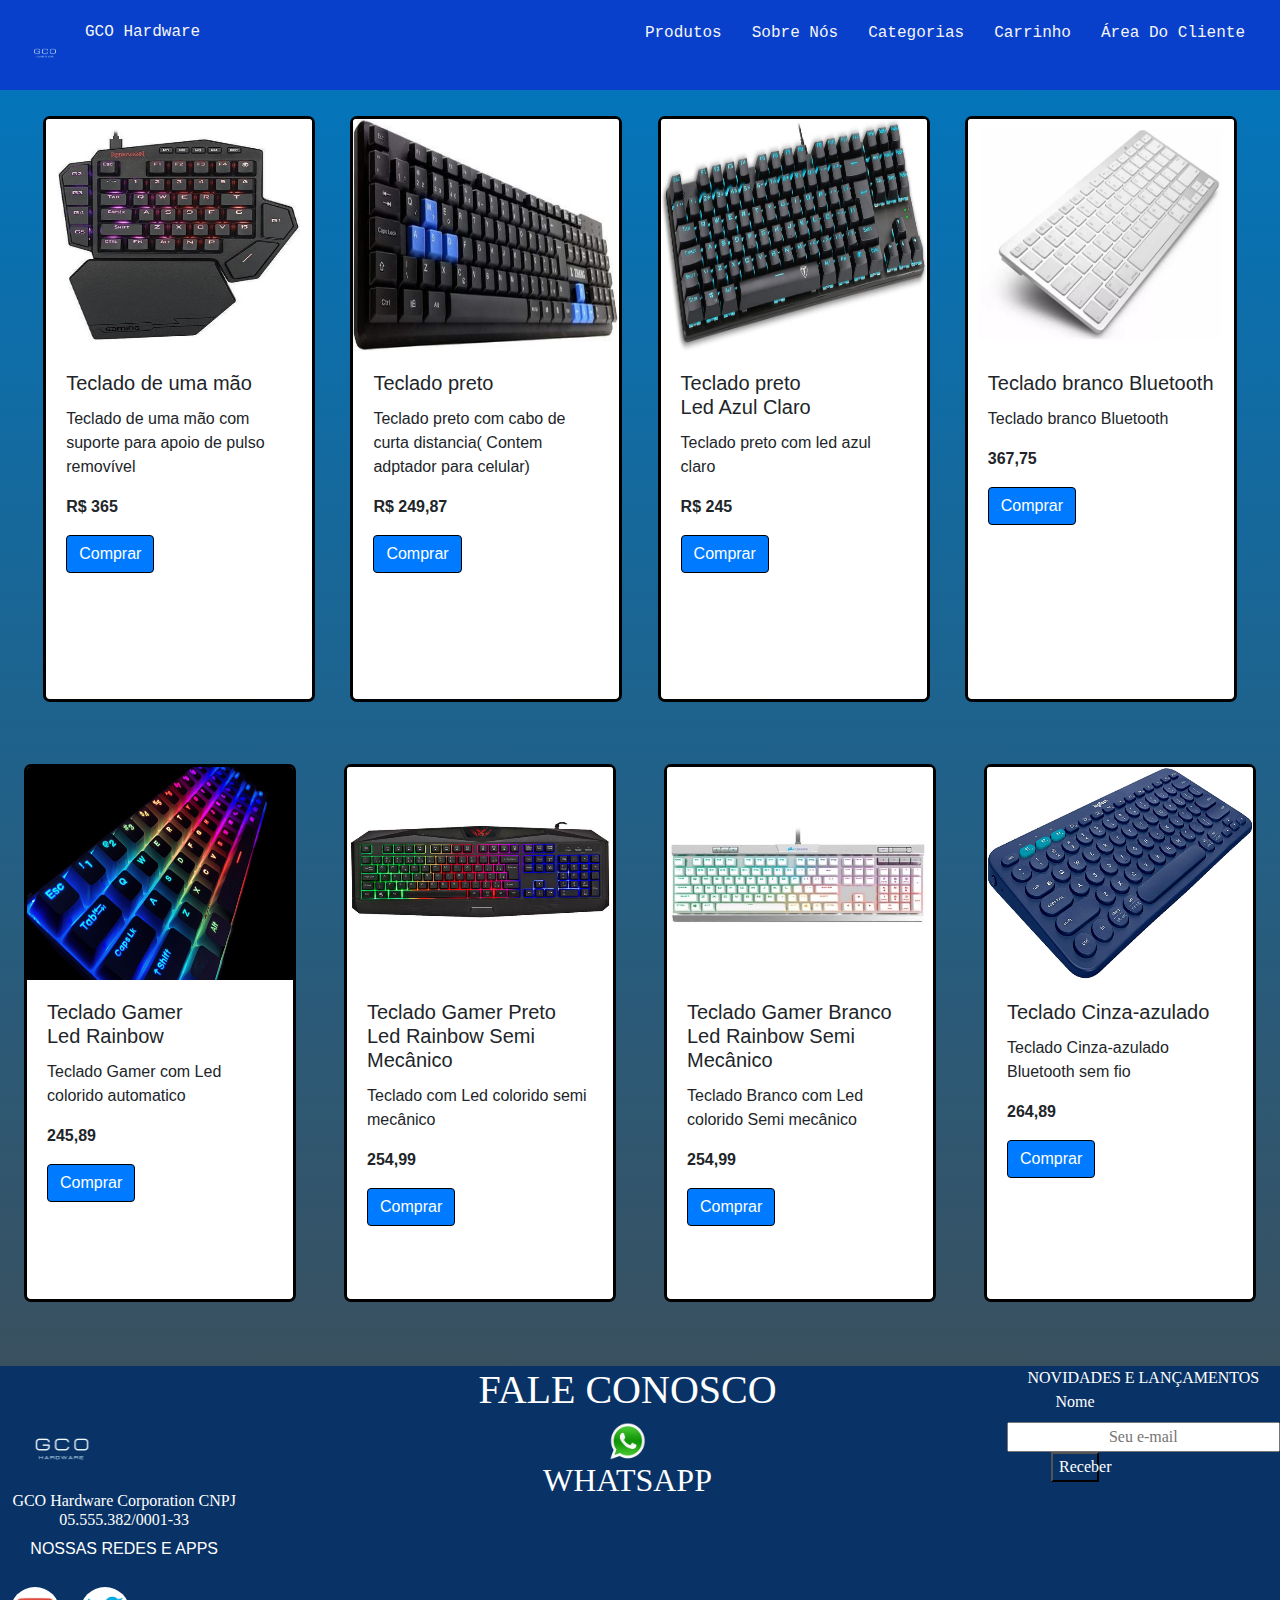
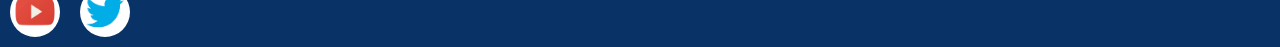
<file: Trabalho pré TCC/Trabalho pré TCC/imagens/teclados.html>
<!DOCTYPE html>
<html lang="pt-br">
<head>
    <meta charset="UTF-8">
    <meta http-equiv="X-UA-Compatible" content="IE=edge">
    <meta name="viewport" content="width=device-width, initial-scale=1.0">
    <link rel="stylesheet" href="precos.css">
    <link rel="stylesheet" href="https://cdn.jsdelivr.net/npm/bootstrap@4.6.1/dist/css/bootstrap.min.css">
    <link rel="stylesheet" href="">
    <title>GCO-Compras Online</title>
</head>



<body class="corpo">
  <header>
    <div class="container-cab">
        <div class="logo">
            <a href="#"><img src="logo1.png" class="logo-cab" height="50px" width="50px"></a>
            <p class="texto-logo-cab">GCO Hardware</p>
        </div>
        <div class="listas">
            <ul class="container-ancoras">
                <li><a href="#">Produtos</a></li>
                <li><a href="#">Sobre Nós</a></li>
                <li><a href="#">Categorias</a></li>
                <li><a href="#">Carrinho</a></li>
                <li><a href="#">Área Do Cliente</a></li>
            </ul>
        </div>
    </div>
</header>
    <div class="banner">
        <div class="card" style="width: 17rem;">
            <img src="tec1.jpg" class="card-img-top img1" alt="...">
            <div class="card-body">
              <h5 class="card-title">Teclado de uma mão</h5>
              <p class="card-text">Teclado de uma mão com suporte para apoio de pulso removível</p>
              <p><b>R$ 365</b></p>
              <a href="#" class="btn btn-primary">Comprar</a>
            </div>
          </div>

          <div class="card" style="width: 17rem;">
            <img src="tec2.jpg" class="card-img-top" alt="...">
            <div class="card-body">
              <h5 class="card-title">Teclado preto</h5>
              <p class="card-text">Teclado preto com cabo de curta distancia( Contem adptador para celular)</p>
              <p><b>R$ 249,87</b></p>
              <a href="#" class="btn btn-primary">Comprar</a>
            </div>
          </div>

          <div class="card" style="width: 17rem;">
            <img src="tec3.jpg" class="card-img-top" alt="...">
            <div class="card-body">
              <h5 class="card-title">Teclado preto <br> Led Azul Claro</h5>
              <p class="card-text">Teclado preto com led azul claro</p>
              <p><b>R$ 245</b></p>
              <a href="#" class="btn btn-primary">Comprar</a>
            </div>
          </div>

          <div class="card" style="width: 17rem;">
            <img src="tec4.jpg" class="card-img-top" alt="...">
            <div class="card-body">
              <h5 class="card-title">Teclado branco Bluetooth</h5>
              <p class="card-text">Teclado branco Bluetooth</p>
              <p><b>367,75</b></p>
              <a href="#" class="btn btn-primary">Comprar</a>
            </div>
          </div>
    </div>
<br>
    <div class="tecs-baixo">
        <div class="card" style="width: 17rem;">
            <img src="tec5.jpg" class="card-img-top" alt="...">
            <div class="card-body">
              <h5 class="card-title">Teclado Gamer <br> Led Rainbow</h5>
              <p class="card-text">Teclado Gamer com Led colorido automatico</p>
              <p><b>245,89</b></p>
              <a href="#" class="btn btn-primary">Comprar</a>
            </div>
        </div>

        <div class="card" style="width: 17rem;">
            <img src="tec6.jpg" class="card-img-top" alt="...">
            <div class="card-body">
              <h5 class="card-title">Teclado Gamer Preto<br> Led Rainbow Semi Mecânico</h5>
              <p class="card-text">Teclado com Led colorido semi mecânico </p>
              <p><b>254,99</b></p>
              <a href="#" class="btn btn-primary">Comprar</a>
            </div>
          </div>

          <div class="card" style="width: 17rem;">
            <img src="tec7.jpg" class="card-img-top" alt="...">
            <div class="card-body">
              <h5 class="card-title">Teclado Gamer Branco<br> Led Rainbow Semi Mecânico</h5>
              <p class="card-text">Teclado Branco com Led colorido Semi mecânico</p>
              <p><b>254,99</b></p>
              <a href="#" class="btn btn-primary">Comprar</a>
            </div>
          </div>

          <div class="card" style="width: 17rem;">
            <img src="tec8.jpg" class="card-img-top" alt="...">
            <div class="card-body">
                <h5 class="card-title">Teclado Cinza-azulado</h5>
                <p class="card-text">Teclado Cinza-azulado Bluetooth sem fio</p>
                <p><b>264,89</b></p>
                <a href="#" class="btn btn-primary">Comprar</a>
            </div>
          </div>

    </div>

</body> 

<footer class="footer">
  <div class="containerfooter">

<div class="footernavegue">
    <img class="imgfooter" src="logo1.png" alt="">
    <h2 class="cpnj"> GCO Hardware Corporation
      CNPJ 05.555.382/0001-33</h2>  
    <p class="redes">NOSSAS REDES E APPS </p>
    <div class="containerimagens">
        <img class="youtube" src="youtube.png" alt=""> 
         <img class="twitter" src="twitter.png"  alt="">
    </div>
    
    

</div>

<div class="footercolumnscards">
   
</div>
    

<div class="faleconosco">
    <h1>FALE CONOSCO</h1>
    <img class="whatsapp" src="whatsapp.png" alt="">
    <h2>WHATSAPP</h2>
</div>
    

<div class="novidades">
    NOVIDADES E LANÇAMENTOS
    <form class="caixa" action="#">
        <label for="cNome">Nome</label><br /> 
        <input class="caixatexto"  type="text" size=50 name="tNome" id="cNome" required="required" placeholder="Seu e-mail">
        <button type="submit" class="botão">Receber</button>
    </div>


</footer>
</body>
</html>
</file>
<file: Trabalho pré TCC/Trabalho pré TCC/imagens/precos.css>
nav.bg-light{
    background-color: #0077C0!important;
}

.corpo{
    background-color: #45484b;
   
}

@import url('https://fonts.googleapis.com/css2? family= Fira+Code:wght@300 & display=swap');
body{
    margin: 0;
    padding: 0;
    background: linear-gradient( #0077C0, #45484b);
}
.container-cab{
    display: flex;
    background-color: rgb(8, 64, 204);
    padding: 20px;
    justify-content: space-between;
}
.logo{
    display: flex;
}
.texto-logo-cab{
    font-family: 'Fira Code', monospace;    
    color: whitesmoke;
    padding: 0px 15px;
}
.container-ancoras{
    display: flex;
    list-style-type: none;
}
li a{
    padding: 0px 15px;
    color: whitesmoke;
    text-decoration: none;
    font-family: 'Fira Code', monospace;
}

li a:hover{
    border-radius: 10px;
    padding: 20px 15px;
    transition: 0.3s;
    background-color: #969696;
}


.banner{
    display: flex;
    justify-content: space-around;
    margin: 2% 2% 0 2%;

}

.img2{
    height: 200px;
}

.tecs-baixo{
    display: flex;
    justify-content: space-around;
    margin: 3% 0 5% 0;
}

.btn-primary {
    color: #fff;
    background-color: #007bff;
    border-color: #000000!important;
}

div.card{
    background-color: #fff;
    border: #000000 3px solid;
    border-radius: 7px;
}

.card-img-top{
    height: 40%;
    width: 40%;
}

.experiencias{
    height: 50vh;
}

.d-block{
    height: 50%;
}

.footer{
    background-color: #093366;
    width: 100%;
    height: 1000%;
    color: white;
    position: relative;
    display: grid;


}

.card1{
    text-align: center;
    
}

.imgfooter{
    width: 50%;
}

.youtube{

    background-color: white;
    border-radius: 100%;
    width: 50px;
    margin: 10px;
    position: relative;
    text-align: center;

}
 
.containerimagens{
    display: flex;
}

.twitter{
    background-color: white;
    border-radius: 100%;
    width: 50px;
  margin: 10px;
  position: relative;
  text-align: center;

}


.redes{
    font-size: medium;
    text-align: center;
}

.cpnj{
    font-size: medium;
    text-align: center;
    font-family: Cambria, Cochin, Georgia, Times, 'Times New Roman', serif;
}

.redessociais{
    width: 1%;
}

.faleconosco{
    text-align: center;
    font-family: Cambria, Cochin, Georgia, Times, 'Times New Roman', serif
}


.texto-footer{
    width: 100;
    height: 100;
}

.containerfooter{
    display: flex;
    -webkit-box-pack: start;
    justify-content: flex-start;

}


.caixa{
    background-color: #093366;
    width: 50%;
    text-align: center;

}

.botão{
    width: 35%;
    color: #FFF;
    background: transparent;

}


.whatsapp{
    width: 5%;
}

.novidades{
    text-align: center;
    font-family: Cambria, Cochin, Georgia, Times, 'Times New Roman', serif;
}

.caixatexto{
    text-align: center;
    width: 200%;
}

@media (max-width: 770px){

    body{
        margin: 0;
        padding: 0;
        background: linear-gradient( #1F4287, #36393b);
    }

    li a:hover{
        border-radius: 10px;
        padding: 10px 10px;
        transition: 0.3s;
        background-color: #969696;
    }
    
    .container-cab{
        width: 100%;

    }

    .container-ancoras{
        flex-direction: column;
    }

    .btn-primary {
        color: #fff;
        background-color: #007bff;
        border-color: #000000!important;
    }

    .tecs-baixo, .banner{
        flex-wrap: wrap;
    }

}
</file>
